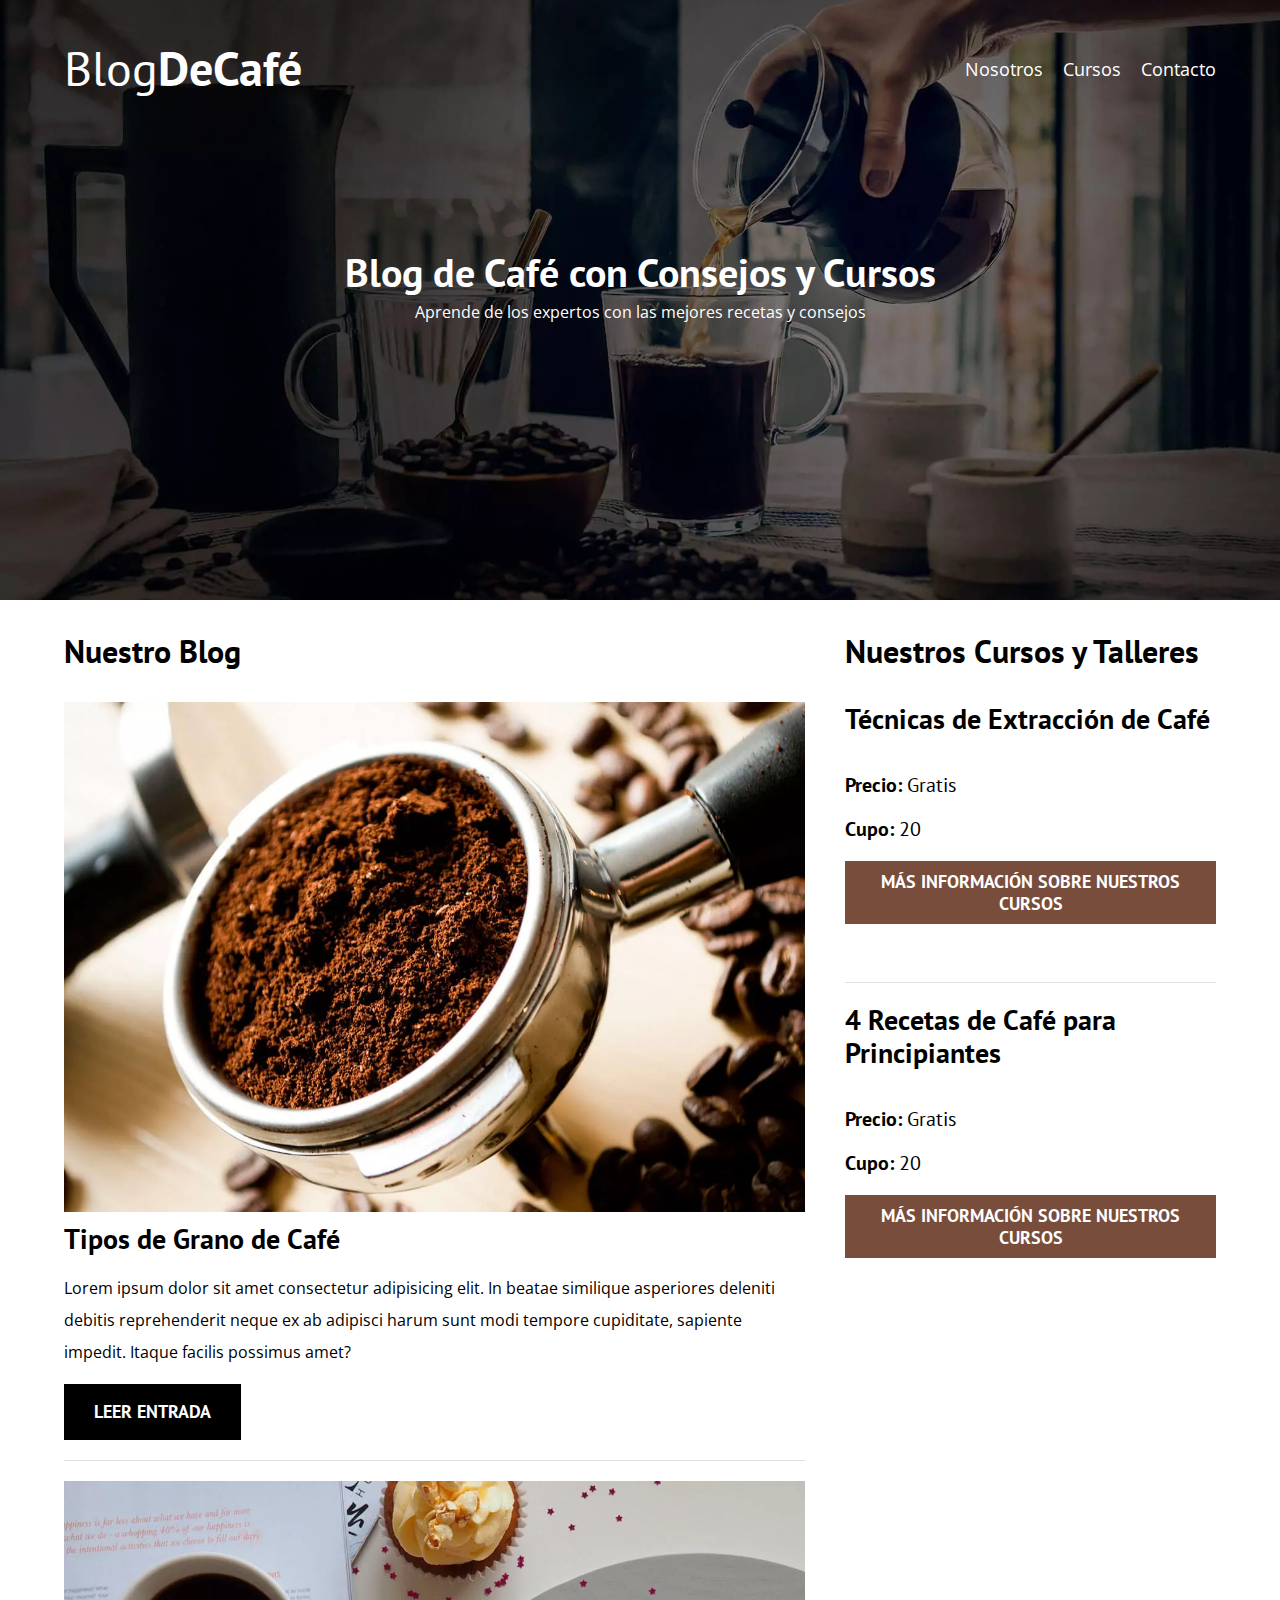
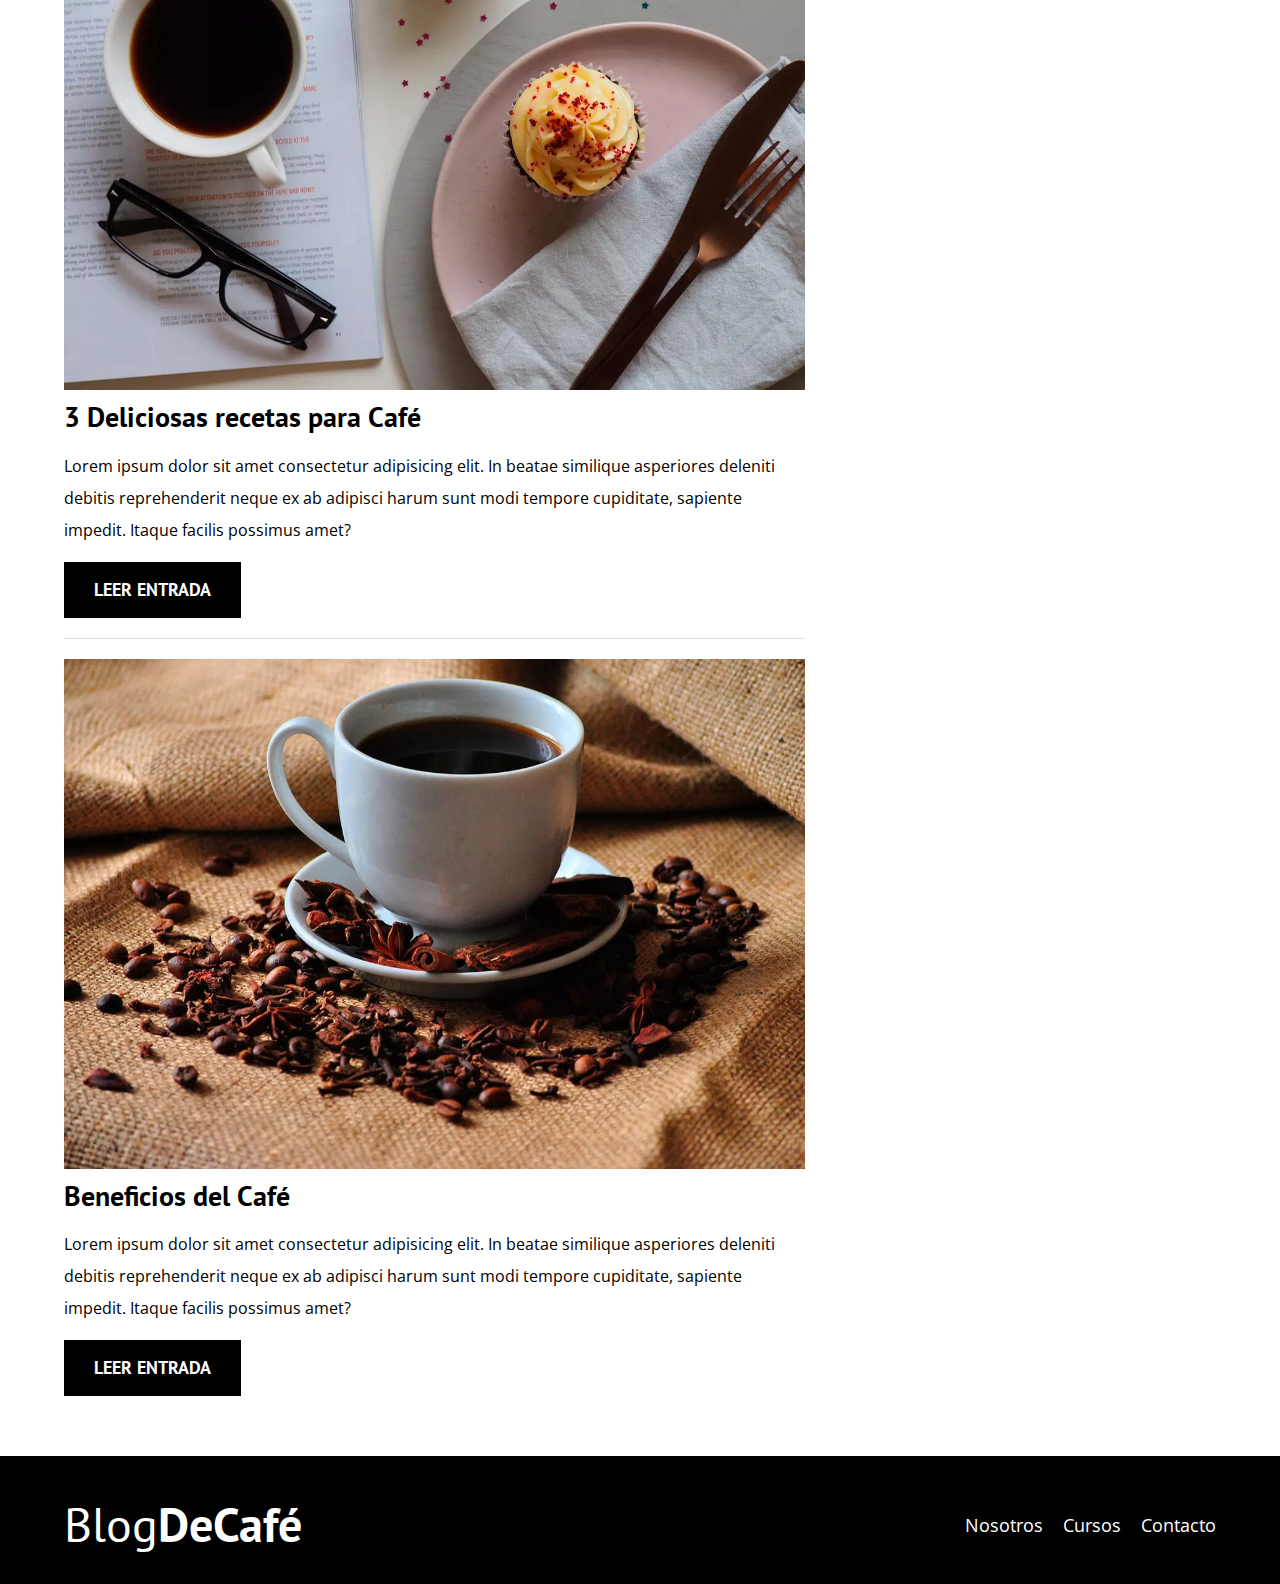
<file: index.html>
<!DOCTYPE html>
<html lang="en">
<head>
    <meta charset="UTF-8"> <!-- charset permite que las letras acentuadas, la letra ñ se visualize en nuestro sitio web-->
    <meta name="viewport" content="width=device-width, initial-scale=1.0">
    <title>BlogDeCafé</title> <!-- viewport permite que nuestro sitio se vea bien en un dispositivo movil-->
    <meta name="description" content="Página web de blog de café">

    <!-- Prefetch permite cargar de manera rapida la siguiente pagina
    que el usuario normalmente visite o pase mas tiempo - USAR GOOGLE ANALYTICS PARA SABER QUE PAGINA SE VISITA MAS EN NUESTRO PROYECTO -->
    <link rel="Prefetch" href="nosotros.html" as="document">

    <!-- preload carga algunos elementos que deseamos se carguen de inmediato en nuestra pagina web, esto nos da algunas mejoras en el performance o carga del sitio web haciendolo mas rapido-->
    <link rel="preload" href="css/normalize.css" as="style">
    <link rel="stylesheet" href="css/normalize.css">

    <link rel="preload" href="https://fonts.googleapis.com/css2?family=Open+Sans:ital,wght@0,300..800;1,300..800&family=PT+Sans:ital,wght@0,400;0,700;1,400;1,700&display=swap" as="font" crossorigin="crossorigin">
    <link href="https://fonts.googleapis.com/css2?family=Open+Sans:ital,wght@0,300..800;1,300..800&family=PT+Sans:ital,wght@0,400;0,700;1,400;1,700&display=swap" rel="stylesheet">

    <link rel="preload" href="css/styles.css" as="styles">
    <link rel="stylesheet" href="css/styles.css">

    <!-- <link rel="preload" href="img/blog1.jpg" as="image"> -->
</head>
<body>
    <header class="header">

        <div class="contenedor">
            <div class="barra">
                <a class="logo" href="index.html">
                    <h1 class="logo__nombre no-margin no-padding">Blog<span class="logo__bold">DeCafé</span></h1>
                </a>

                <nav class="navegacion">
                    <a href="nosotros.html" class="navegacion__enlace">Nosotros</a>
                    <a href="cursos.html" class="navegacion__enlace">Cursos</a>
                    <a href="contacto.html" class="navegacion__enlace">Contacto</a>
                </nav>


            </div>
        </div>

        <div class="header__texto">
            <h2 class="no-margin">Blog de Café con Consejos y Cursos</h2>
            <p class="no-margin">Aprende de los expertos con las mejores recetas y consejos</p>
        </div>

    </header>


    <div class="contenedor contenido-principal">
        <main class="blog">
            <h3>Nuestro Blog</h3>

            <article class="entrada">
                <div class="entrada__imagen">

                    <!-- Cargando imagenes webp en lugar de jpg -->
                    <picture>
                        <source loading="lazy" srcset="img/blog1.webp" type="image/webp">
                        <img loading="lazy" src="img/blog1.jpg" alt="imagen blog">
                    </picture>
                   
                </div>
                <div class="entrada__contenido">
                    <h4 class="no-margin">Tipos de Grano de Café</h4>
                    <p>Lorem ipsum dolor sit amet consectetur adipisicing elit. In beatae similique asperiores deleniti debitis reprehenderit neque ex ab adipisci harum sunt modi tempore cupiditate, sapiente impedit. Itaque facilis possimus amet?</p>
                    <a href="entrada.html" class="boton boton--primario">Leer Entrada</a>
                </div>
            </article>

            <article class="entrada">
                <div class="entrada__imagen">
                    <picture>
                        <source loading="lazy" srcset="img/blog2.webp" type="image/webp">
                        <img loading="lazy" src="img/blog2.jpg" alt="imagen blog">
                    </picture>
                    
                </div>
                <div class="entrada__contenido">
                    <h4 class="no-margin">3 Deliciosas recetas para Café</h4>
                    <p>Lorem ipsum dolor sit amet consectetur adipisicing elit. In beatae similique asperiores deleniti debitis reprehenderit neque ex ab adipisci harum sunt modi tempore cupiditate, sapiente impedit. Itaque facilis possimus amet?</p>
                    <a href="entrada.html" class="boton boton--primario">Leer Entrada</a>
                </div>
            </article>

            <article class="entrada">
                <div class="entrada__imagen">
                    <picture>
                        <source loading="lazy" srcset="img/blog3.webp" type="image/webp">
                        <img loading="lazy" src="img/blog3.jpg" alt="imagen blog">
                    </picture>
                    
                </div>
                <div class="entrada__contenido">
                    <h4 class="no-margin">Beneficios del Café</h4>
                    <p>Lorem ipsum dolor sit amet consectetur adipisicing elit. In beatae similique asperiores deleniti debitis reprehenderit neque ex ab adipisci harum sunt modi tempore cupiditate, sapiente impedit. Itaque facilis possimus amet?</p>
                    <a href="entrada.html" class="boton boton--primario">Leer Entrada</a>
                </div>
            </article>
            
        </main>

        <aside class="sidebar">
            <h3>Nuestros Cursos y Talleres</h3>


            <ul class="cursos no-padding">
                <li class="widget-curso">
                    <h4 class="no-margin">Técnicas de Extracción de Café<h4>
                    <p class="widget-curso__label">Precio:
                        <span class="widget-curso__info">Gratis</span>
                    </p>
                    <p class="widget-curso__label">Cupo:
                        <span class="widget-curso__info">20</span>
                    </p>
                    <a href="entrada.html" class="boton boton--secundario">Más Información sobre nuestros cursos</a>
                </li>

                <li class="widget-curso">
                    <h4 class="no-margin">4 Recetas de Café para Principiantes<h4>
                    <p class="widget-curso__label">Precio:
                        <span class="widget-curso__info">Gratis</span>
                    </p>
                    <p class="widget-curso__label">Cupo:
                        <span class="widget-curso__info">20</span>
                    </p>
                    <a href="entrada.html" class="boton boton--secundario">Más Información sobre nuestros cursos</a>
                </li>

            </ul>

        </aside>

    </div>
    
    <footer class="footer">
        <div class="contenedor">
            <div class="barra">
                <a class="logo" href="index.html">
                    <h1 class="logo__nombre no-margin no-padding">Blog<span class="logo__bold">DeCafé</span></h1>
                </a>

                <nav class="navegacion">
                    <a href="nosotros.html" class="navegacion__enlace">Nosotros</a>
                    <a href="cursos.html" class="navegacion__enlace">Cursos</a>
                    <a href="contacto.html" class="navegacion__enlace">Contacto</a>
                </nav>


            </div>
        </div>

    </footer>

<script src="js/modernizr.js"></script>

</body>
</html>
</file>
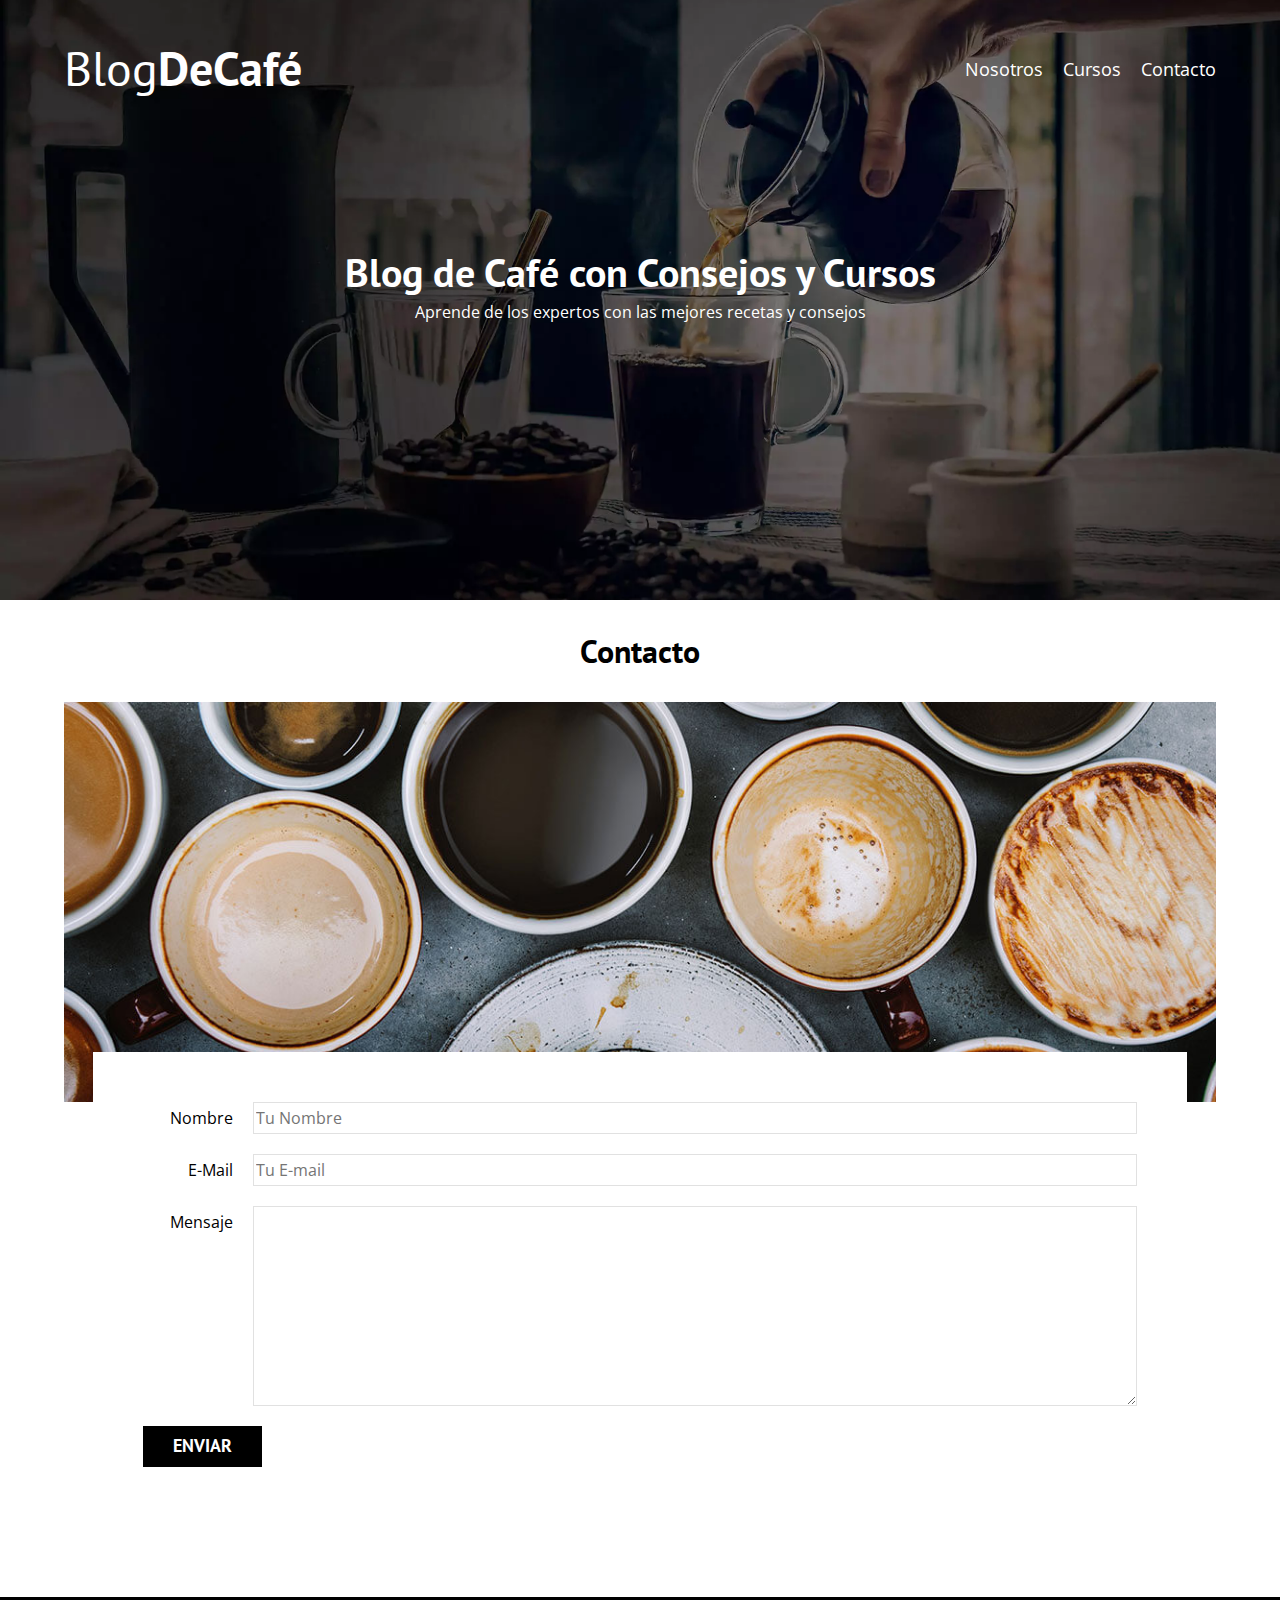
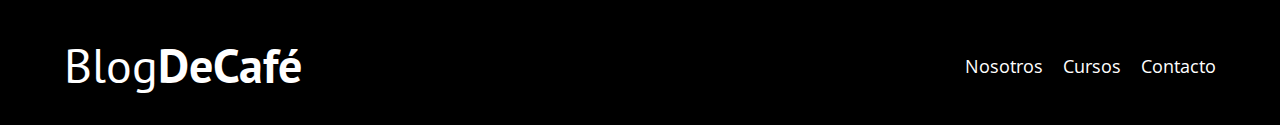
<file: contacto.html>
<!DOCTYPE html>
<html lang="en">
<head>
    <meta charset="UTF-8">
    <meta name="viewport" content="width=device-width, initial-scale=1.0">
    <title>BlogDeCafé</title>
    <link rel="stylesheet" href="css/normalize.css">
    <link href="https://fonts.googleapis.com/css2?family=Open+Sans:ital,wght@0,300..800;1,300..800&family=PT+Sans:ital,wght@0,400;0,700;1,400;1,700&display=swap" rel="stylesheet">
    <link rel="stylesheet" href="css/styles.css">
</head>
<body>
    <header class="header">

        <div class="contenedor">
            <div class="barra">
                <a class="logo" href="index.html">
                    <h1 class="logo__nombre no-margin no-padding">Blog<span class="logo__bold">DeCafé</span></h1>
                </a>

                <nav class="navegacion">
                    <a href="nosotros.html" class="navegacion__enlace">Nosotros</a>
                    <a href="cursos.html" class="navegacion__enlace">Cursos</a>
                    <a href="contacto.html" class="navegacion__enlace">Contacto</a>
                </nav>


            </div>
        </div>

        <div class="header__texto">
            <h2 class="no-margin">Blog de Café con Consejos y Cursos</h2>
            <p class="no-margin">Aprende de los expertos con las mejores recetas y consejos</p>
        </div>

    </header>


    <main class="contenedor">
        <h3 class="centrar-text">Contacto</h3>

        <div class="contacto-bg">
            
        </div>

        <form class="formulario" action="">
            <div class="campo">
                <label class="campo__label" for="nombre">Nombre</label>
                <input class="campo__field" type="text" placeholder="Tu Nombre" id="nombre">
            </div>

            <div class="campo">
                <label class="campo__label" for="email">E-Mail</label>
                <input class="campo__field" type="email" placeholder="Tu E-mail" id="email">
            </div>

            <div class="campo">
                <label class="campo__label" for="mensaje">Mensaje</label>
                <textarea class="campo__field campo__field--textarea" name="" id="mensaje"></textarea>
            </div>

            <div class="campo">
                <input type="submit" value="Enviar" class="boton boton--primario">
            </div>

        </form>

        
      

    </main>
    
    <footer class="footer">
        <div class="contenedor">
            <div class="barra">
                <a class="logo" href="index.html">
                    <h1 class="logo__nombre no-margin no-padding">Blog<span class="logo__bold">DeCafé</span></h1>
                </a>

                <nav class="navegacion">
                    <a href="nosotros.html" class="navegacion__enlace">Nosotros</a>
                    <a href="cursos.html" class="navegacion__enlace">Cursos</a>
                    <a href="contacto.html" class="navegacion__enlace">Contacto</a>
                </nav>


            </div>
        </div>

    </footer>
    <script src="js/modernizr.js"></script>
</body>
</html>
</file>
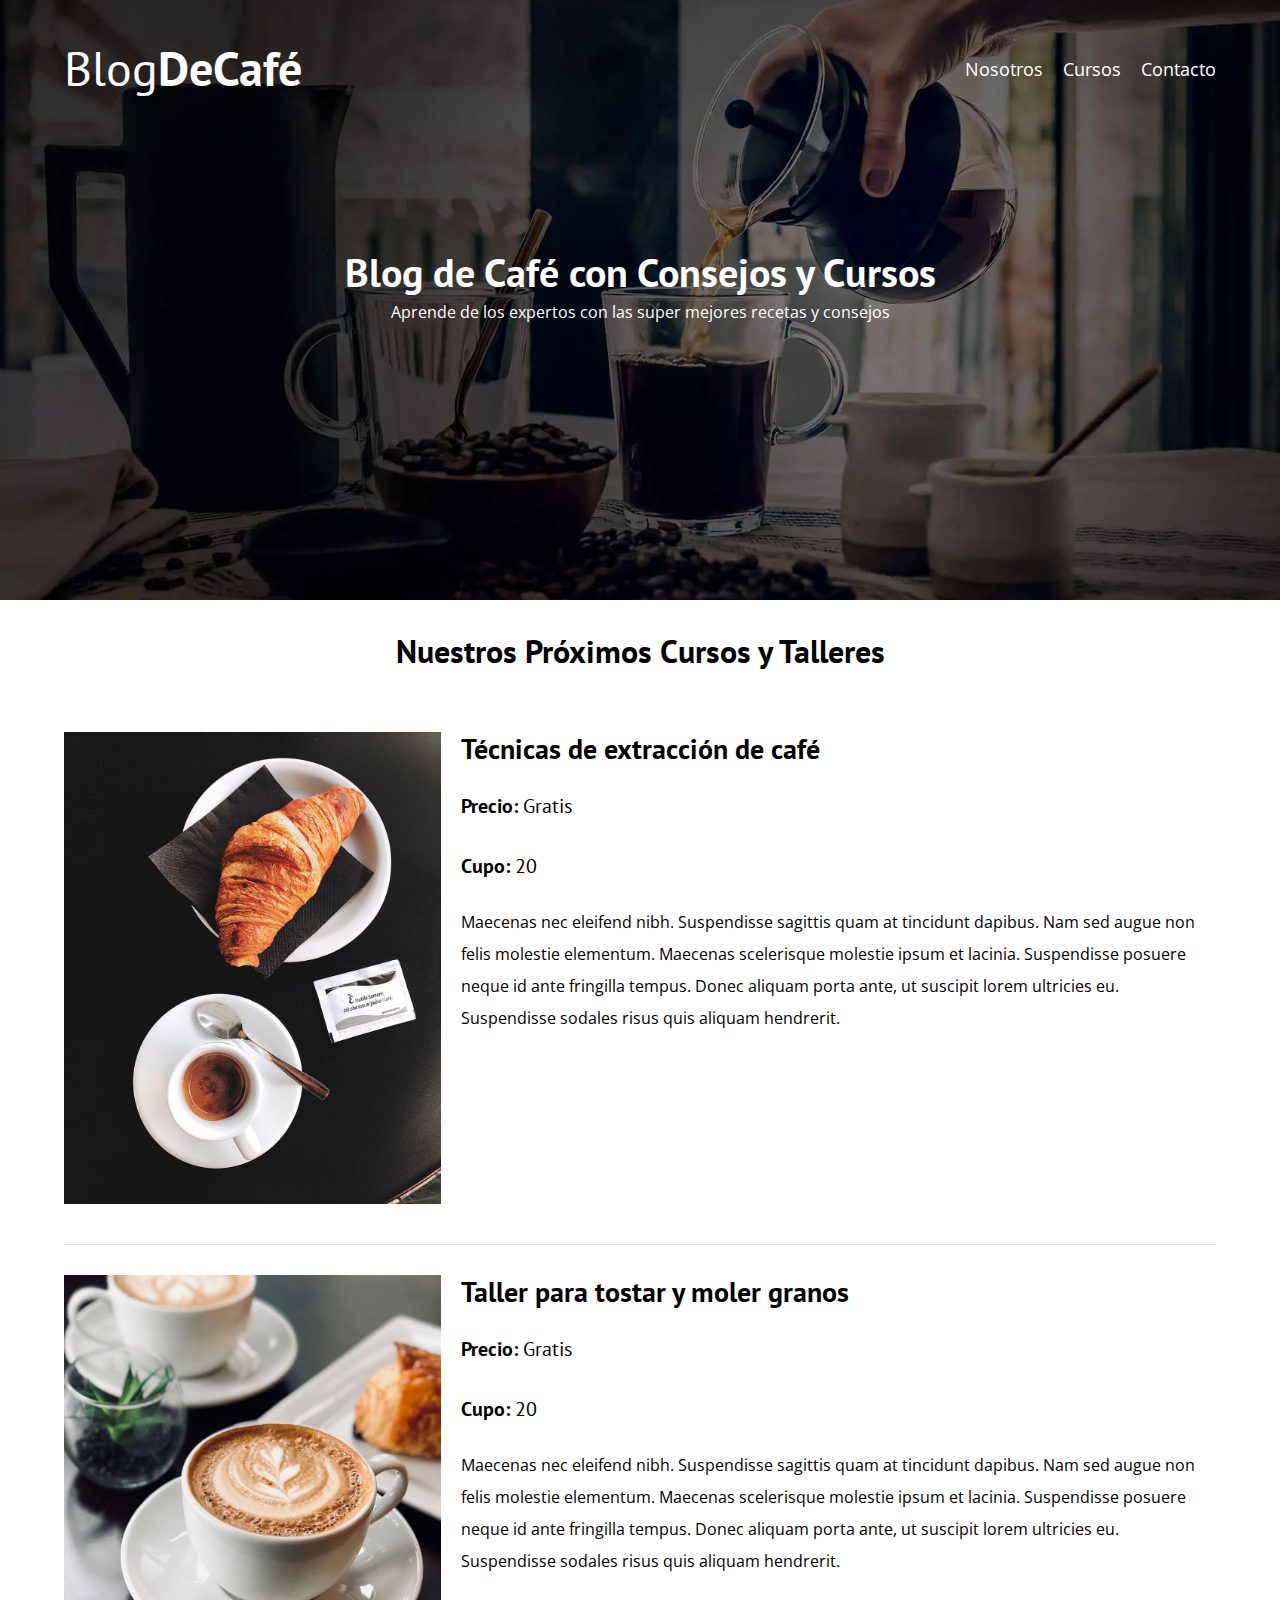
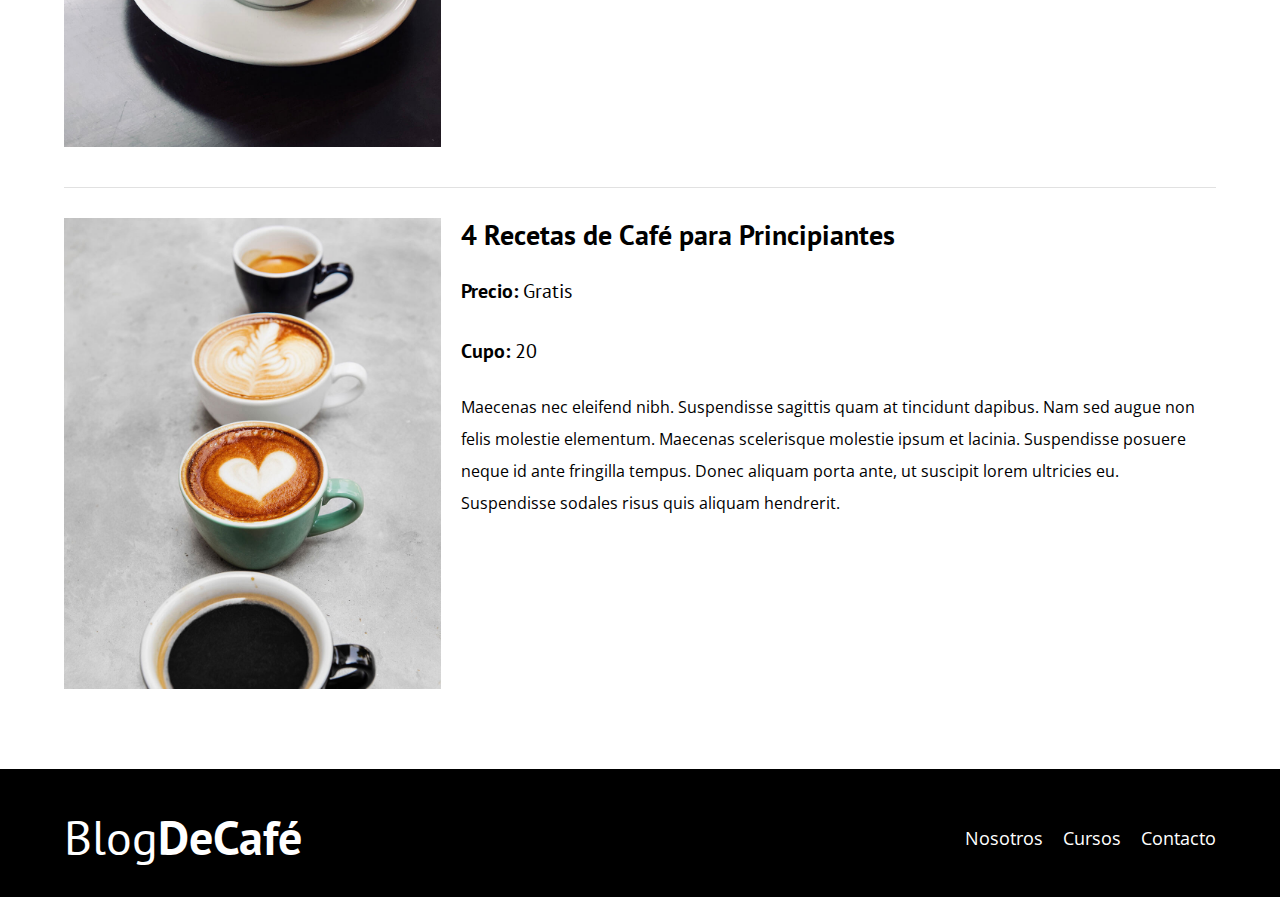
<file: cursos.html>
<!DOCTYPE html>
<html lang="en">

<head>
    <meta charset="UTF-8">
    <meta name="viewport" content="width=device-width, initial-scale=1.0">
    <title>BlogDeCafé</title>
    <link rel="stylesheet" href="css/normalize.css">
    <link
        href="https://fonts.googleapis.com/css2?family=Open+Sans:ital,wght@0,300..800;1,300..800&family=PT+Sans:ital,wght@0,400;0,700;1,400;1,700&display=swap"
        rel="stylesheet">
    <link rel="stylesheet" href="css/styles.css">
</head>

<body>
    <header class="header">

        <div class="contenedor">
            <div class="barra">
                <a class="logo" href="index.html">
                    <h1 class="logo__nombre no-margin no-padding">Blog<span class="logo__bold">DeCafé</span></h1>
                </a>

                <nav class="navegacion">
                    <a href="nosotros.html" class="navegacion__enlace">Nosotros</a>
                    <a href="cursos.html" class="navegacion__enlace">Cursos</a>
                    <a href="contacto.html" class="navegacion__enlace">Contacto</a>
                </nav>


            </div>
        </div>

        <div class="header__texto">
            <h2 class="no-margin">Blog de Café con Consejos y Cursos</h2>
            <p class="no-margin">Aprende de los expertos con las super mejores recetas y consejos</p>
        </div>

    </header>


    <main class="contenedor">
        <h3 class="centrar-text">Nuestros Próximos Cursos y Talleres</h3>

        <div class="curso">
            <div class="curso__imagen">
                <img src="img/curso1.jpg" alt="Imagen del curso">
            </div>

            <div class="curso__informacion">
                <h4 class="no-margin">Técnicas de extracción de café</h4>
                    <p class="curso__label">Precio:
                        <span class="curso__info">Gratis</span>
                    </p>
                    <p class="curso__label">Cupo:
                        <span class="curso__info">20</span>
                    </p>
            
                    <p class="curso_descripcion">
                        Maecenas nec eleifend nibh. Suspendisse sagittis quam at tincidunt dapibus. Nam sed augue non felis molestie elementum. Maecenas scelerisque molestie ipsum et lacinia. Suspendisse posuere neque id ante fringilla tempus. Donec aliquam porta ante, ut suscipit lorem ultricies eu. Suspendisse sodales risus quis aliquam hendrerit. 
                    </p>
            </div>
        </div>

        <div class="curso">
            <div class="curso__imagen">
                <img src="img/curso2.jpg" alt="Imagen del curso">
            </div>

            <div class="curso__informacion">
                <h4 class="no-margin">Taller para tostar y moler granos</h4>
                    <p class="curso__label">Precio:
                        <span class="curso__info">Gratis</span>
                    </p>
                    <p class="curso__label">Cupo:
                        <span class="curso__info">20</span>
                    </p>
            
                    <p class="curso_descripcion">
                        Maecenas nec eleifend nibh. Suspendisse sagittis quam at tincidunt dapibus. Nam sed augue non felis molestie elementum. Maecenas scelerisque molestie ipsum et lacinia. Suspendisse posuere neque id ante fringilla tempus. Donec aliquam porta ante, ut suscipit lorem ultricies eu. Suspendisse sodales risus quis aliquam hendrerit. 
                    </p>
            </div>
        </div>

        <div class="curso">
            <div class="curso__imagen">
                <img src="img/curso3.jpg" alt="Imagen del curso">
            </div>

            <div class="curso__informacion">
                <h4 class="no-margin">4 Recetas de Café para Principiantes</h4>
                    <p class="curso__label">Precio:
                        <span class="curso__info">Gratis</span>
                    </p>
                    <p class="curso__label">Cupo:
                        <span class="curso__info">20</span>
                    </p>
            
                    <p class="curso_descripcion">
                        Maecenas nec eleifend nibh. Suspendisse sagittis quam at tincidunt dapibus. Nam sed augue non felis molestie elementum. Maecenas scelerisque molestie ipsum et lacinia. Suspendisse posuere neque id ante fringilla tempus. Donec aliquam porta ante, ut suscipit lorem ultricies eu. Suspendisse sodales risus quis aliquam hendrerit. 
                    </p>
            </div>
        </div>


    </main>


    <footer class="footer">
        <div class="contenedor">
            <div class="barra">
                <a class="logo" href="index.html">
                    <h1 class="logo__nombre no-margin no-padding">Blog<span class="logo__bold">DeCafé</span></h1>
                </a>

                <nav class="navegacion">
                    <a href="nosotros.html" class="navegacion__enlace">Nosotros</a>
                    <a href="cursos.html" class="navegacion__enlace">Cursos</a>
                    <a href="contacto.html" class="navegacion__enlace">Contacto</a>
                </nav>


            </div>
        </div>

    </footer>
    <script src="js/modernizr.js"></script>
</body>

</html>
</file>
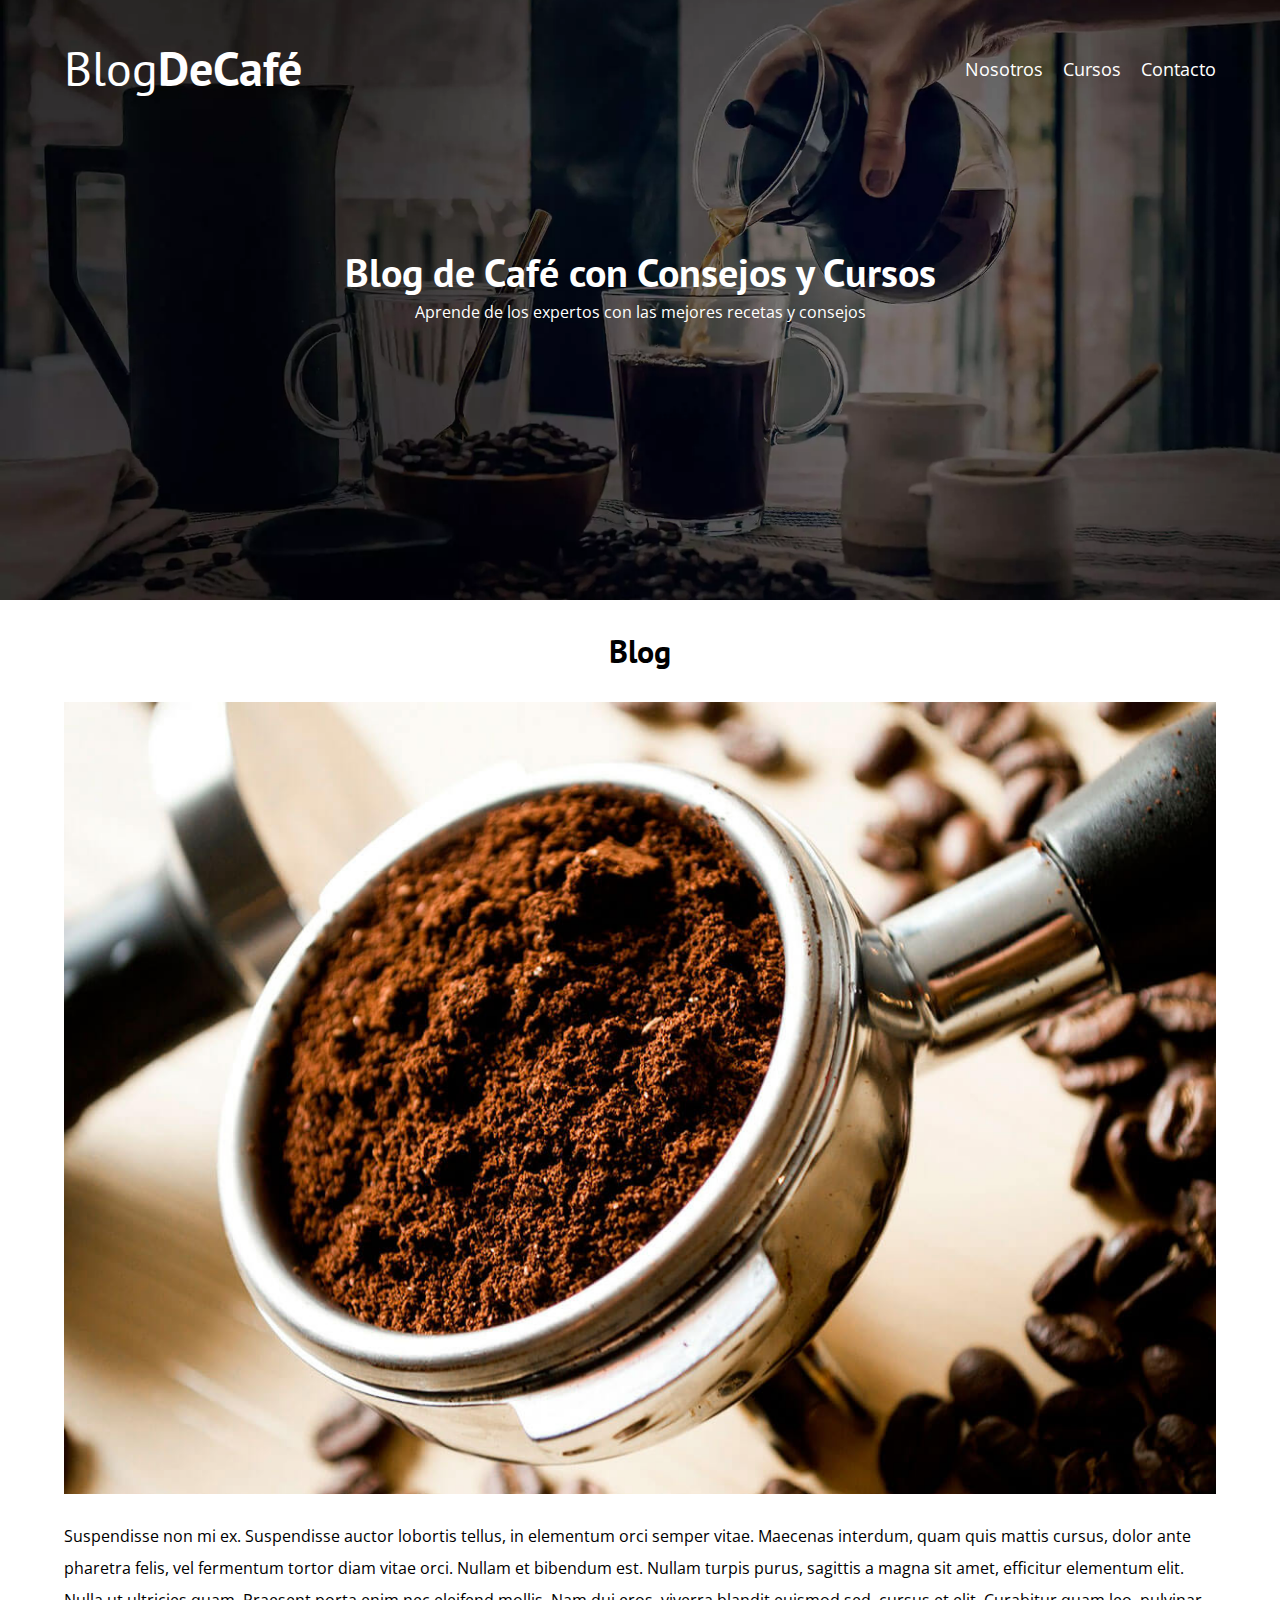
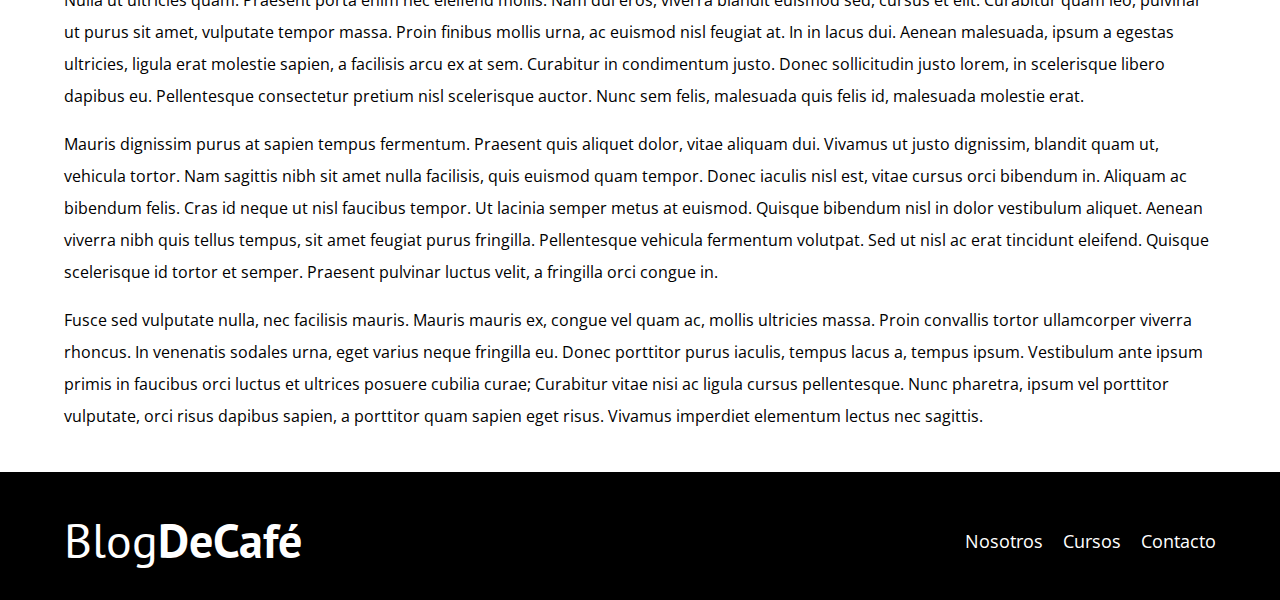
<file: entrada.html>
<!DOCTYPE html>
<html lang="en">
<head>
    <meta charset="UTF-8">
    <meta name="viewport" content="width=device-width, initial-scale=1.0">
    <title>BlogDeCafé</title>
    <link rel="stylesheet" href="css/normalize.css">
    <link href="https://fonts.googleapis.com/css2?family=Open+Sans:ital,wght@0,300..800;1,300..800&family=PT+Sans:ital,wght@0,400;0,700;1,400;1,700&display=swap" rel="stylesheet">
    <link rel="stylesheet" href="css/styles.css">
</head>
<body>
    <header class="header">

        <div class="contenedor">
            <div class="barra">
                <a class="logo" href="index.html">
                    <h1 class="logo__nombre no-margin no-padding">Blog<span class="logo__bold">DeCafé</span></h1>
                </a>

                <nav class="navegacion">
                    <a href="nosotros.html" class="navegacion__enlace">Nosotros</a>
                    <a href="cursos.html" class="navegacion__enlace">Cursos</a>
                    <a href="contacto.html" class="navegacion__enlace">Contacto</a>
                </nav>


            </div>
        </div>

        <div class="header__texto">
            <h2 class="no-margin">Blog de Café con Consejos y Cursos</h2>
            <p class="no-margin">Aprende de los expertos con las mejores recetas y consejos</p>
        </div>

    </header>


    <main class="contenedor">
        <h3 class="centrar-text">Blog</h3>

        <img src="img/blog1.jpg" alt="imagen del blog">

        <p>Suspendisse non mi ex. Suspendisse auctor lobortis tellus, in elementum orci semper vitae. Maecenas interdum, quam quis mattis cursus, dolor ante pharetra felis, vel fermentum tortor diam vitae orci. Nullam et bibendum est. Nullam turpis purus, sagittis a magna sit amet, efficitur elementum elit. Nulla ut ultricies quam. Praesent porta enim nec eleifend mollis. Nam dui eros, viverra blandit euismod sed, cursus et elit. Curabitur quam leo, pulvinar ut purus sit amet, vulputate tempor massa. Proin finibus mollis urna, ac euismod nisl feugiat at. In in lacus dui. Aenean malesuada, ipsum a egestas ultricies, ligula erat molestie sapien, a facilisis arcu ex at sem. Curabitur in condimentum justo. Donec sollicitudin justo lorem, in scelerisque libero dapibus eu. Pellentesque consectetur pretium nisl scelerisque auctor. Nunc sem felis, malesuada quis felis id, malesuada molestie erat.</p>

        <p>Mauris dignissim purus at sapien tempus fermentum. Praesent quis aliquet dolor, vitae aliquam dui. Vivamus ut justo dignissim, blandit quam ut, vehicula tortor. Nam sagittis nibh sit amet nulla facilisis, quis euismod quam tempor. Donec iaculis nisl est, vitae cursus orci bibendum in. Aliquam ac bibendum felis. Cras id neque ut nisl faucibus tempor. Ut lacinia semper metus at euismod. Quisque bibendum nisl in dolor vestibulum aliquet. Aenean viverra nibh quis tellus tempus, sit amet feugiat purus fringilla. Pellentesque vehicula fermentum volutpat. Sed ut nisl ac erat tincidunt eleifend. Quisque scelerisque id tortor et semper. Praesent pulvinar luctus velit, a fringilla orci congue in.</p>
            
        <p>Fusce sed vulputate nulla, nec facilisis mauris. Mauris mauris ex, congue vel quam ac, mollis ultricies massa. Proin convallis tortor ullamcorper viverra rhoncus. In venenatis sodales urna, eget varius neque fringilla eu. Donec porttitor purus iaculis, tempus lacus a, tempus ipsum. Vestibulum ante ipsum primis in faucibus orci luctus et ultrices posuere cubilia curae; Curabitur vitae nisi ac ligula cursus pellentesque. Nunc pharetra, ipsum vel porttitor vulputate, orci risus dapibus sapien, a porttitor quam sapien eget risus. Vivamus imperdiet elementum lectus nec sagittis.</p>
        
      

    </main>
    
    <footer class="footer">
        <div class="contenedor">
            <div class="barra">
                <a class="logo" href="index.html">
                    <h1 class="logo__nombre no-margin no-padding">Blog<span class="logo__bold">DeCafé</span></h1>
                </a>

                <nav class="navegacion">
                    <a href="nosotros.html" class="navegacion__enlace">Nosotros</a>
                    <a href="cursos.html" class="navegacion__enlace">Cursos</a>
                    <a href="contacto.html" class="navegacion__enlace">Contacto</a>
                </nav>


            </div>
        </div>

    </footer>
    <script src="js/modernizr.js"></script>
</body>
</html>
</file>
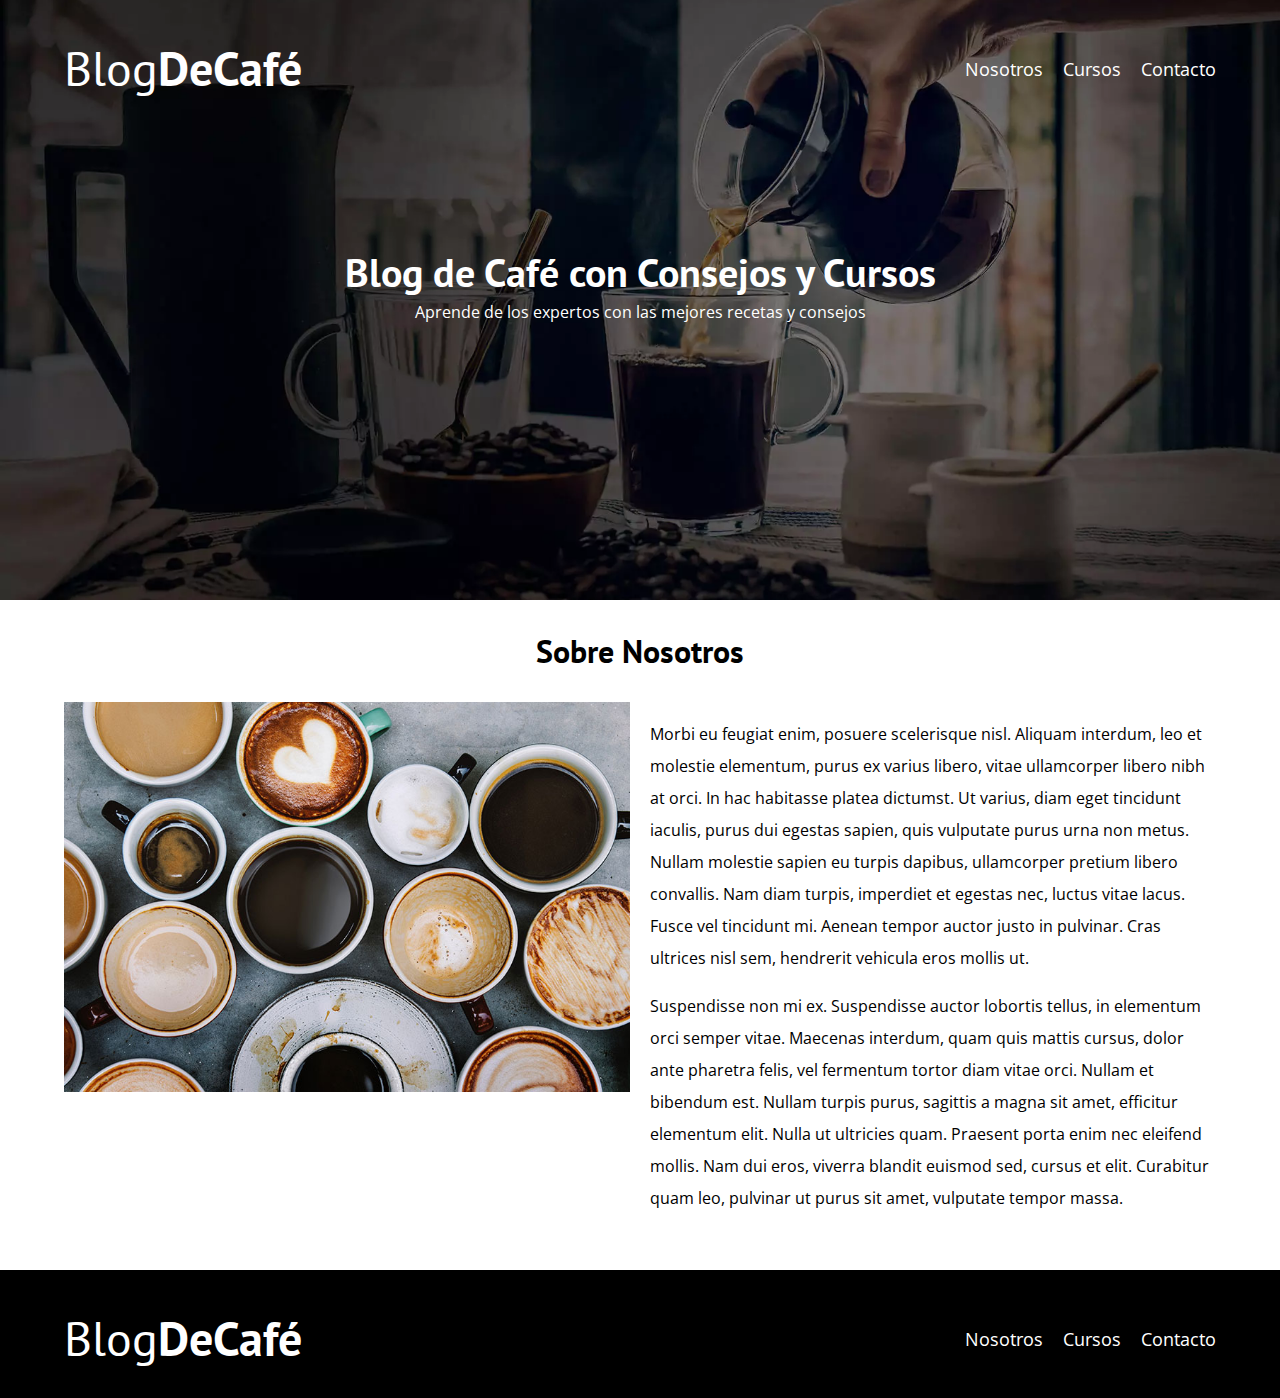
<file: nosotros.html>
<!DOCTYPE html>
<html lang="en">
<head>
    <meta charset="UTF-8">
    <meta name="viewport" content="width=device-width, initial-scale=1.0">
    <title>BlogDeCafé</title>
    <link rel="stylesheet" href="css/normalize.css">
    <link href="https://fonts.googleapis.com/css2?family=Open+Sans:ital,wght@0,300..800;1,300..800&family=PT+Sans:ital,wght@0,400;0,700;1,400;1,700&display=swap" rel="stylesheet">
    <link rel="stylesheet" href="css/styles.css">
</head>
<body>
    <header class="header">

        <div class="contenedor">
            <div class="barra">
                <a class="logo" href="index.html">
                    <h1 class="logo__nombre no-margin no-padding">Blog<span class="logo__bold">DeCafé</span></h1>
                </a>

                <nav class="navegacion">
                    <a href="nosotros.html" class="navegacion__enlace">Nosotros</a>
                    <a href="cursos.html" class="navegacion__enlace">Cursos</a>
                    <a href="contacto.html" class="navegacion__enlace">Contacto</a>
                </nav>


            </div>
        </div>

        <div class="header__texto">
            <h2 class="no-margin">Blog de Café con Consejos y Cursos</h2>
            <p class="no-margin">Aprende de los expertos con las mejores recetas y consejos</p>
        </div>

    </header>


    <main class="contenedor">
        <h3 class="centrar-text">Sobre Nosotros</h3>

        <div class="sobre-nosotros">
            <div class="sobre-nosotros__imagen">
                <img src="img/nosotros.jpg" alt="imagen nosotros">
            </div>

            <div class="sobre-nosotros__texto">
                <p>Morbi eu feugiat enim, posuere scelerisque nisl. Aliquam interdum, leo et molestie elementum, purus ex varius libero, vitae ullamcorper libero nibh at orci. In hac habitasse platea dictumst. Ut varius, diam eget tincidunt iaculis, purus dui egestas sapien, quis vulputate purus urna non metus. Nullam molestie sapien eu turpis dapibus, ullamcorper pretium libero convallis. Nam diam turpis, imperdiet et egestas nec, luctus vitae lacus. Fusce vel tincidunt mi. Aenean tempor auctor justo in pulvinar. Cras ultrices nisl sem, hendrerit vehicula eros mollis ut.</p>

                <p>Suspendisse non mi ex. Suspendisse auctor lobortis tellus, in elementum orci semper vitae. Maecenas interdum, quam quis mattis cursus, dolor ante pharetra felis, vel fermentum tortor diam vitae orci. Nullam et bibendum est. Nullam turpis purus, sagittis a magna sit amet, efficitur elementum elit. Nulla ut ultricies quam. Praesent porta enim nec eleifend mollis. Nam dui eros, viverra blandit euismod sed, cursus et elit. Curabitur quam leo, pulvinar ut purus sit amet, vulputate tempor massa.</p>
            </div>
        </div>
      

    </main>
    
    <footer class="footer">
        <div class="contenedor">
            <div class="barra">
                <a class="logo" href="index.html">
                    <h1 class="logo__nombre no-margin no-padding">Blog<span class="logo__bold">DeCafé</span></h1>
                </a>

                <nav class="navegacion">
                    <a href="nosotros.html" class="navegacion__enlace">Nosotros</a>
                    <a href="cursos.html" class="navegacion__enlace">Cursos</a>
                    <a href="contacto.html" class="navegacion__enlace">Contacto</a>
                </nav>


            </div>
        </div>

    </footer>
    <script src="js/modernizr.js"></script>
</body>
</html>
</file>
<file: css/styles.css>
/* Custom Properties */
:root {
    --fuenteHeading: 'PT Sans', sans-serif;
    --fuenteParrafos: 'Open Sans', sans-serif;

    --primario: #784D3C;
    --gris: #e1e1e1;
    --blanco: #ffffff;
    --negro: #000000;
}

/* apply a natural box layout model to all elements, but allowing components to change */
html {
    box-sizing: border-box;
    font-size: 62.5%; /* Para que 1rem = 10px */
  }
  *, *:before, *:after {
    box-sizing: inherit;
  }

body {
    font-family: var(--fuenteParrafos);
    font-size: 1.6rem;
    line-height: 2;
}

/* Globales */
.contenedor {
    max-width: 120rem;
    width: 90%;
    margin: 0 auto; /* Permite centrar el contenedor */
}

a {
    text-decoration: none;
}

h1, h2, h3, h4 {
    font-family: var(--fuenteHeading);
    line-height: 1.2;
}

h1 {
    font-size: 4.8rem;
}

h2 {
    font-size: 4rem;
}

h3 {
    font-size: 3.2rem;
}

h4 {
    font-size: 2.8rem;
}

img {
    max-width: 100%;
}

.no-margin {
    margin: 0;
}

.no-padding {
    padding: 0;
}

.centrar-text {
    text-align: center;
}

/* Header */
.webp .header {
    background-image: url(../img/banner.webp);
}

.nowebp .header {
    background-image: url(../img/banner.jpg);
}

.header {
    height: 60rem;
    background-size: cover;
    background-repeat: no-repeat;
    background-position: center center;
}

.header__texto {
    text-align: center;
    color: var(--blanco);
    margin-top: 5rem;
}

@media (min-width: 768px) {
    .header__texto {
        margin-top: 15rem;
    }
    
}

.barra {
    padding-top: 4rem;
}

@media (min-width: 768px) {
    .barra {
        display: flex;
        justify-content: space-between;
        align-items: center;
    }
}

.logo {
    color: var(--blanco)
}

.logo__nombre {
    font-weight: normal;
}

.logo__bold {
    font-weight: bold;
}

@media (min-width: 768px) {
    .navegacion {
        display: flex;
        gap: 2rem;
    }
}

.navegacion__enlace {
    display: block;
    text-align: center;
    font-size: 1.8rem;
    color: var(--blanco);
}

@media (min-width: 768px) {
    .contenido-principal {
        display: grid;
        grid-template-columns: 2fr 1fr;
        column-gap: 4rem;
    }
    
}

.entrada {
    border-bottom: 1px solid var(--gris);
    margin-bottom: 2rem;
}

.entrada:last-of-type {
    border-bottom: none;
    margin-bottom: 0rem;
}

.boton {
    display: block;
    font-family: var(--fuenteHeading);
    color: var(--blanco);
    text-align: center;
    padding: 1rem 3rem;
    font-size: 1.8rem;
    text-transform: uppercase;
    font-weight: 700;
    margin-bottom: 2rem;
    border: none;
}

@media (min-width: 768px) {
    .boton {
        display: inline-block; /* Para que pueda usarse el margin y el width ya que si usamos solo inline no podran usarse*/


    }
    
}

.boton:hover {
    cursor: pointer;
}

.boton--primario {
    background-color: var(--negro);
}

.boton--secundario {
    background-color: var(--primario);
}

.cursos {
    list-style: none;
}

.widget-curso {
    border-bottom: 1px solid var(--gris);
    margin-bottom: 2rem;
}

.widget-curso:last-of-type {
    border-bottom: none;
    margin-bottom: 0rem;
}

.widget-curso__label {
    font-family: var(--fuenteHeading);
    font-weight: bold;
}

.widget-curso__info {
    font-weight: normal;
}

.widget-curso__label,
.widget-curso__info {
    font-size: 2rem;
}

.footer {
    background-color: var(--negro);
    padding-bottom: 3rem;
    margin-top: 4rem;
}

/* Sobre Nosotros */
@media (min-width: 768px) {
    
    /* Con flexbox */
    .sobre-nosotros {
        display: flex;
        gap: 2rem;
    }

    .sobre-nosotros__imagen,
    .sobre-nosotros__texto {
        flex-basis: 50%;
    }

    /* Con Grid */
    .sobre-nosotros {
        display: grid;
        grid-template-columns: repeat(2, 1fr);
        column-gap: 2rem;
    }
    
}

/* Cursos */
.curso {
    padding: 3rem 0;
    border-bottom: 1px solid var(--gris);
}

@media (min-width: 768px) {
    .curso {
        display: grid;
        grid-template-columns: 1fr 2fr;
        column-gap: 2rem;
    }
}

.curso:last-of-type {
    border-bottom: none;
}

.curso__label {
    font-family: var(--fuenteHeading);
    font-weight: bold;
}

.curso__info {
    font-weight: normal;
}

.curso__label,
.curso__info {
    font-size: 2rem;
}

/* Contacto */
.contacto-bg {
    background-image: url(../img/contacto.jpg);
    height: 40rem;
    background-size: cover;
    background-repeat: no-repeat;
}

.formulario {
    background-color: var(--blanco);
    margin: -5rem auto 0 auto;
    width: 95%;
    padding: 5rem;
}

.campo {
    display: flex;
    margin-bottom: 2rem;
    gap: 2rem;
}

.campo__label {
    flex: 0 0 9rem;
    text-align: right;
    
}

.campo__field {
    flex: 1;
    border: 1px solid var(--gris);
}

.campo__field--textarea {
    height: 20rem;
}
</file>
